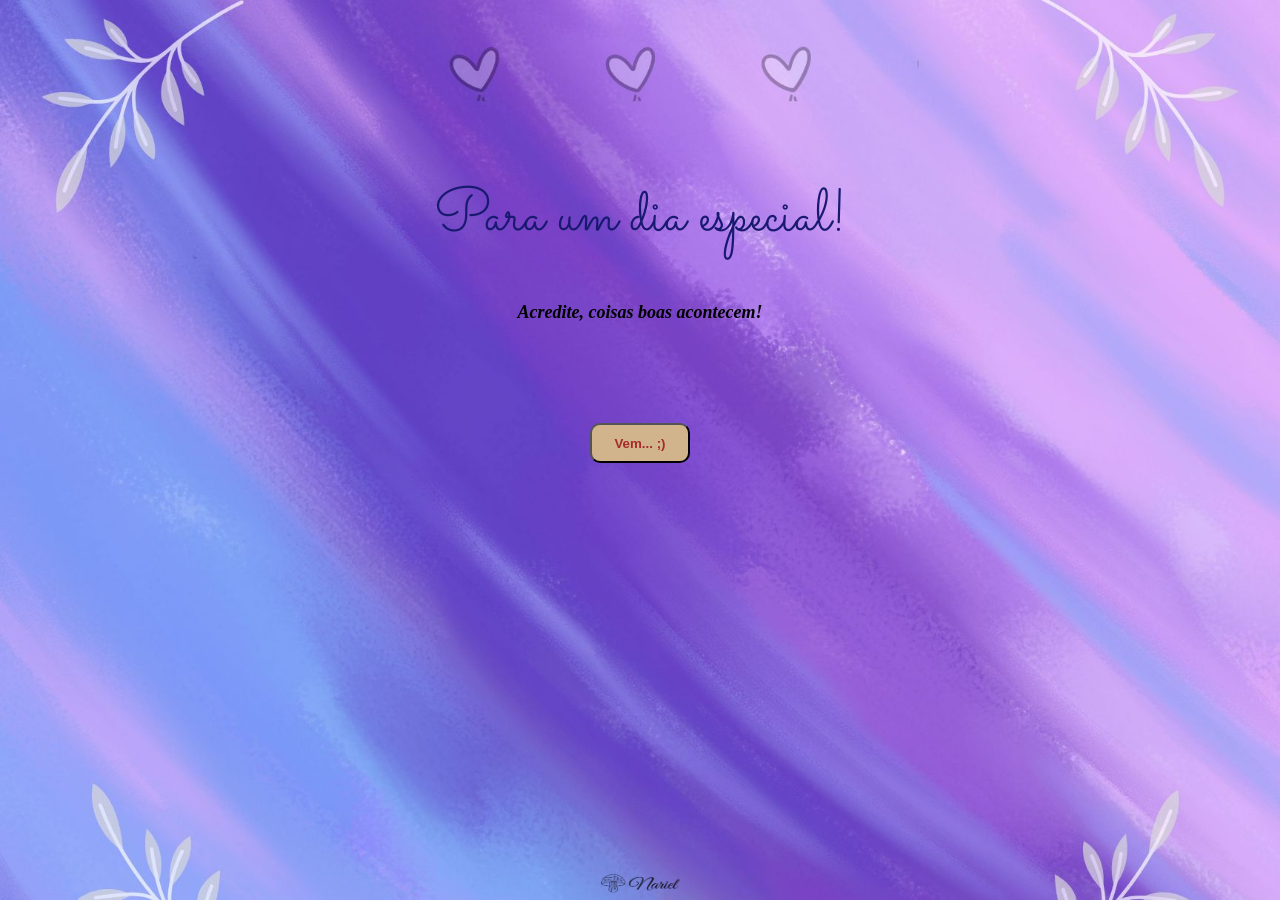
<file: index.html>
<!DOCTYPE html>
<html lang="pt-BR">

    <head>
        <meta charset="UTF-8">
        <meta name="viewport" content="width=device-width", initial-scale="1.0">
        <title> Pra Você </title>

        <link rel="stylesheet" href="css/style.css">
       
        <link rel="icon" type="image/svg+xml" href="img/favicon.png">

        <link rel="preconnect" href="https://fonts.googleapis.com">
        <link rel="preconnect" href="https://fonts.gstatic.com" crossorigin>
        <link href="https://fonts.googleapis.com/css2?family=Sacramento&display=swap" rel="stylesheet">
    </head>

    <body>
        
       
        <main>
            <div id="tela01" class="screen">

                <div id="tela1">
                <h1> Para um dia especial!</h1>
                
                <p class="p1">Acredite, coisas boas acontecem!</p>

                <button id="btnIniciar" class="btn" onclick="iniciarProjeto()"> Vem... ;) </button>
            
                    
                </div> 

            
            </div>

        </main>

        <footer>
           <img src="img/logoOriginal.png" alt="logo nariel" class="minhalogo">
        </footer>
            <script src="js/script.js"></script>
    </body>
</html>
</file>
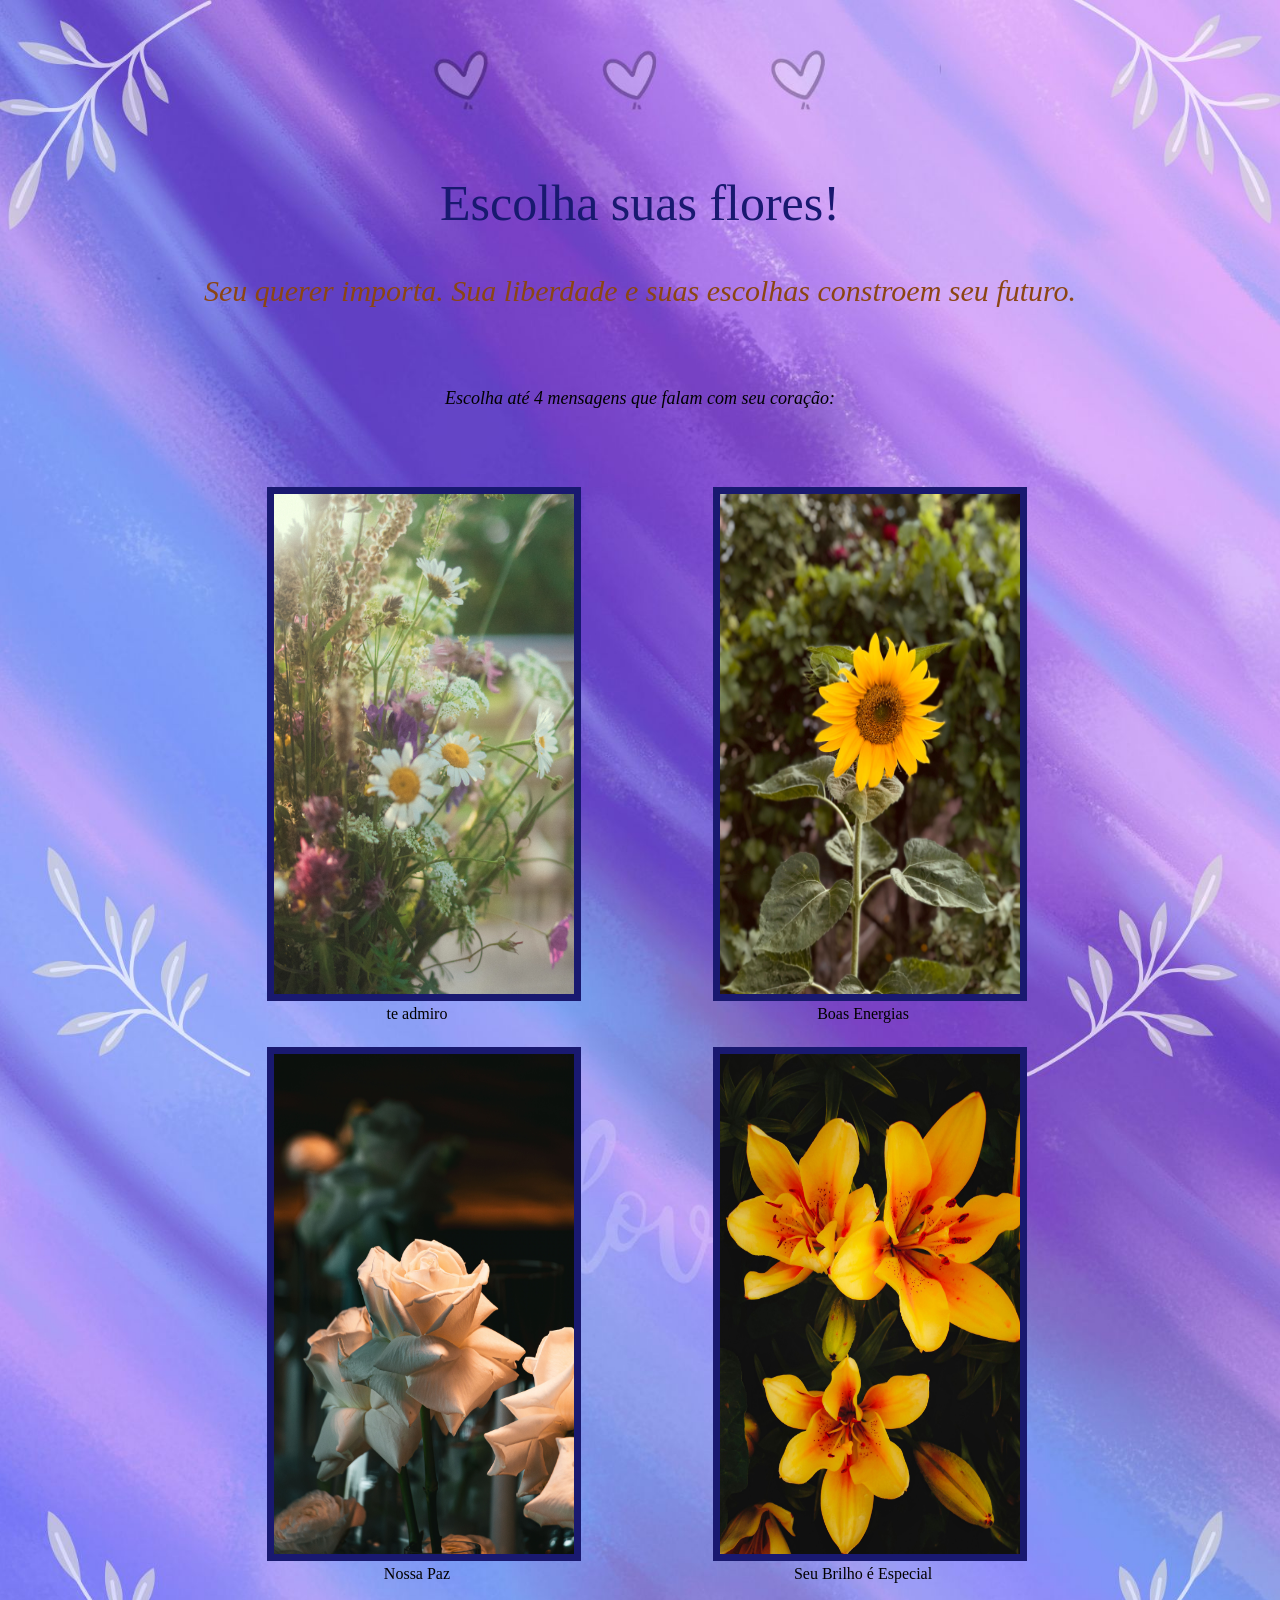
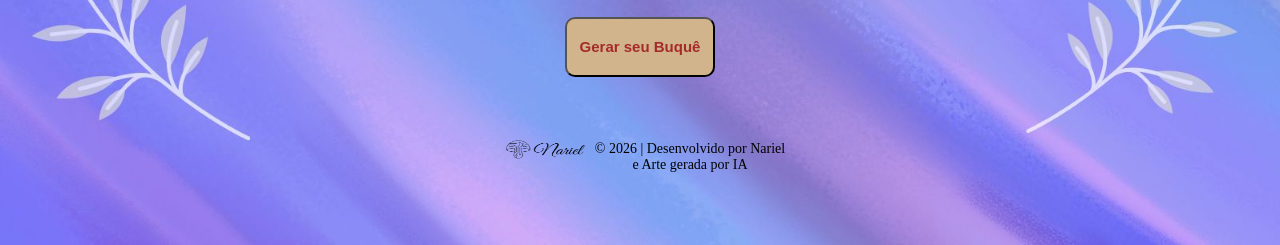
<file: tela2.html>
<!DOCTYPE html>
<html lang="pt-BR">

    <head>
        <meta charset="UTF-8">
        <meta name="viewport" content="width=device-width", initial-scale="1.0">
        <title> Para Scully </title>

        <link rel="stylesheet" href="css/style.css">
        <link rel="icon" type="image/svg+xml" href="img/favicon.png">
    </head>

<body class="tela2c">

    <div id="tela02">
                <div id="tela2" class="screen">

                    <h2>Escolha suas flores!</h2>
                    <p class="p2">Seu querer importa. Sua liberdade e suas escolhas constroem seu futuro.</p>
                    <p> Escolha até 4 mensagens que falam com seu coração:</p>

                
                    <div class="options-grid">
                        <div class="option-card" data-flowers="campo" onclick="toggleFlower(this)">
                        <img src="img/flower_campo.jpg" alt="Flores do Campo" class="florcel">
                        <div class="frase">te admiro</div>
                    </div>

                    <div class="option-card" data-flowers="girassol" onclick="toggleFlower(this)">
                        <img src="img/flower_girassol.jpg" alt="Girassol" class="florcel">
                        <div class="frase">Boas Energias</div>
                    </div>
                

                    <div class="option-card" data-flowers="branca" onclick="toggleFlower(this)">
                        <img src="img/flower_branca.jpg" alt="Rosa Branca" class="florcel">
                        <div class="frase">Nossa Paz</div>
                    </div>


                    <div class="option-card" data-flowers="lirio" onclick="toggleFlower(this)">
                        <img src="img/flower_lirio.jpg" alt="Lirio amarelo" class="florcel">
                        <div class="frase">Seu Brilho é Especial</div>
                    </div>
                
                </div>

                

                <div>

                    <button id="btnGerar" class="btn2" onclick="btnGerarBuque()"> Gerar seu Buquê</button>
            
                    
                </div>

    </div>

         <footer class="footer-outrasTelas2">
                 <img src="img/logoOriginal.png" alt="logo nariel" class="minhalogo"><br><br><br><br> &copy; 2026 | Desenvolvido por Nariel <br> e Arte gerada por IA
         </footer>

        <script src="js/script2.js"></script>
</body>
</html
</file>
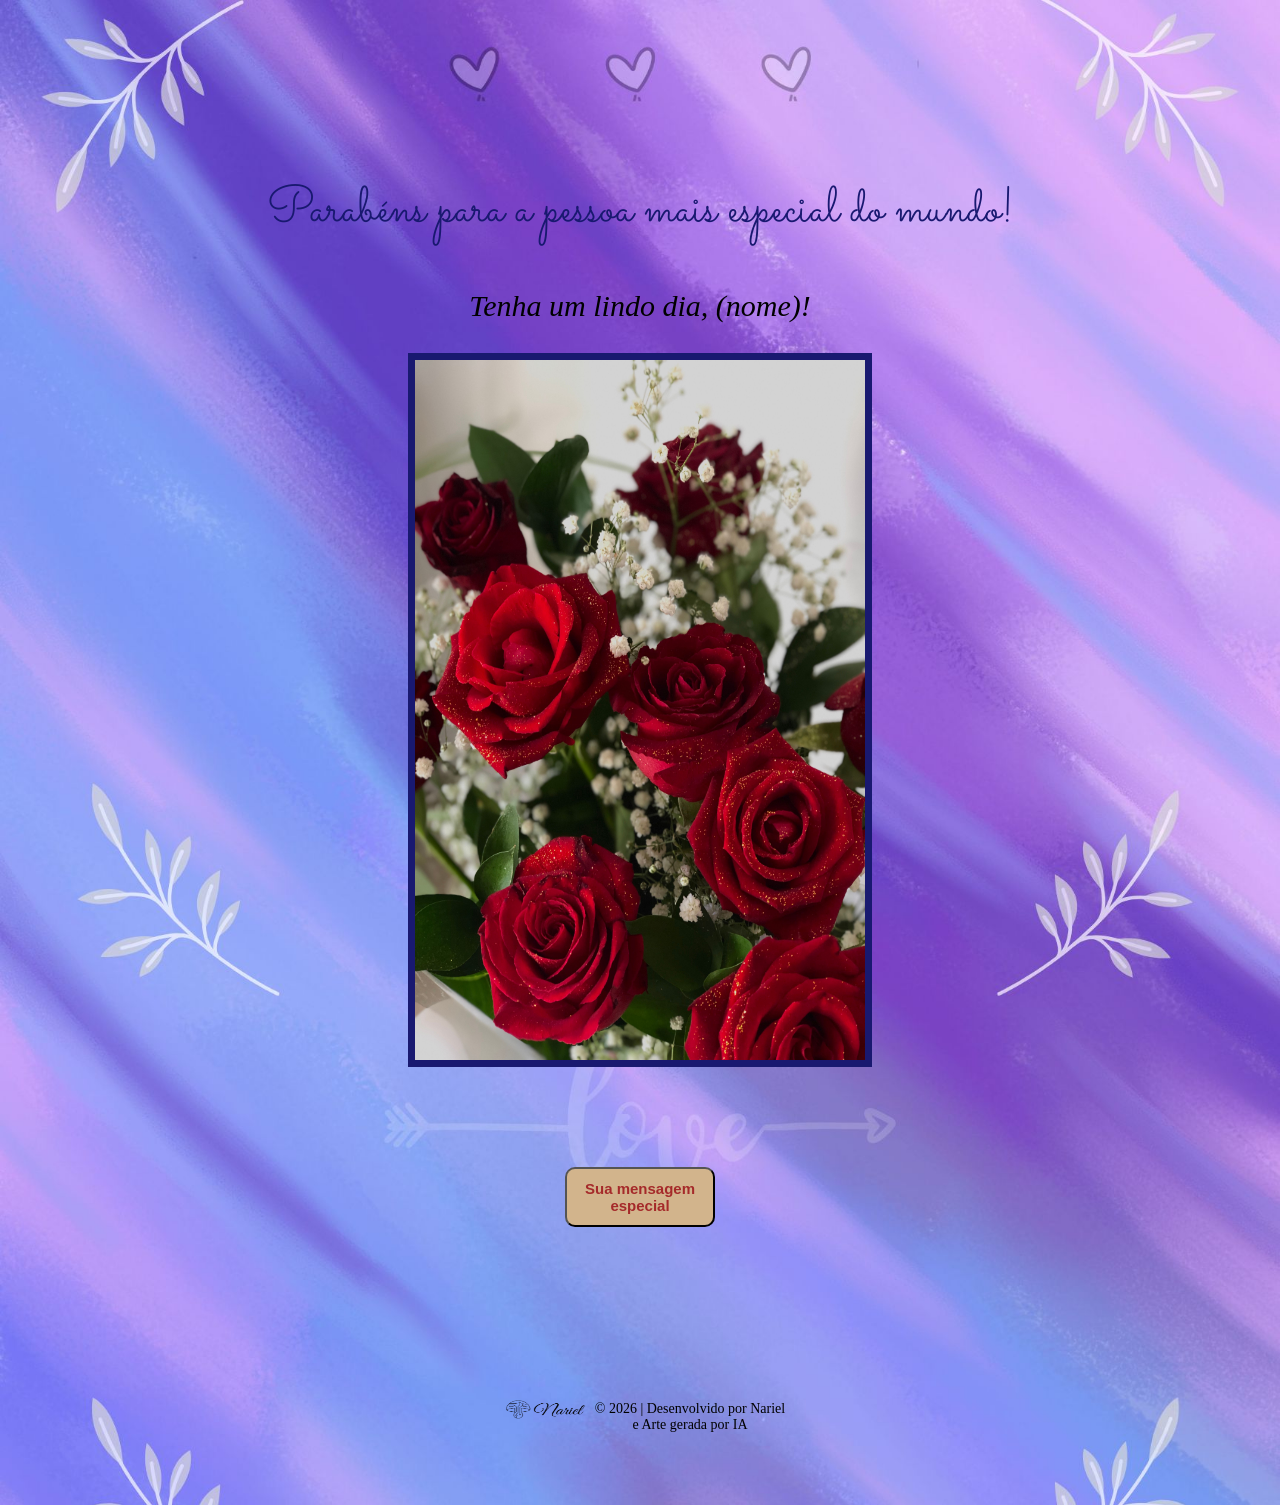
<file: tela3.html>
<!DOCTYPE html>
<html lang="pt-BR">

    <head>
        <meta charset="UTF-8">
        <meta name="viewport" content="width=device-width", initial-scale="1.0">
        <title> Para Scully </title>

        <link rel="stylesheet" href="css/style.css">
        <link rel="icon" type="image/svg+xml" href="img/favicon.png">

        <link rel="preconnect" href="https://fonts.googleapis.com">
        <link rel="preconnect" href="https://fonts.gstatic.com" crossorigin>
        <link href="https://fonts.googleapis.com/css2?family=Sacramento&display=swap" rel="stylesheet">
    
    </head>

        <body class="tela3c">

                    
            <div id="tela3" class="screen">
                <h2> Parabéns para a pessoa mais especial do mundo!</h2>
                <p class="p3">Tenha um lindo dia, (nome)!</p>

                <div id="buqueExibicao" class="pravoce">
                    <img id="imagemBuque" src="" alt="Seu Buquê">
                </div>

                <button id="btnMensagem" class="btn3" onclick="encerramento()">Sua mensagem especial </button>
            </div>

                        
            </div>

            <footer class="footer-outrasTelas2">
                <img src="img/logoOriginal.png" alt="logo nariel" class="minhalogo"><br><br><br><br> &copy; 2026 | Desenvolvido por Nariel <br> e Arte gerada por IA
            </footer>
                    
            <script src="js/script3.js"></script>
                   

        </body>
    </html>
</file>
<file: css/style.css>
body {
    margin:0;
    padding: 0;
    min-height: 100vh;
    background-image: url('../img/fundo2.jpg');
    background-size: cover;
    background-repeat: no-repeat;
    background-position: center top;

    display: flex;
    flex-direction: column;
    align-items: center;

    justify-content: space-between;

    padding-top: 6vh;
    padding-bottom: 8vh;
    box-sizing: border-box;
}

.sacramento-regular {
  font-family: "Sacramento", cursive;
  font-weight: 400;
  font-style: normal;
}

h1 {
  color: #191970;
  font-family: "Sacramento", cursive;
  font-weight: 400;
  font-style: normal;
  text-align: center;
  font-size: 60px;
  margin-top: 120px;
}

button {
    background-color:#D2B48C;
    display: block;
    margin:30px auto;
    margin-top: 80px;
    margin-bottom: 0;
    width: 50px;
    height: 50px;
    border-radius: 10px;
}

p {
    text-align: center;
    margin-top: 40px;
    font-size: 18px;
    font-style: italic;
    color: black;
}

.p3 {
    text-align: center;
    margin-top: 40px;
    font-size: 30px;
    font-style: italic;
    color: black;
}

h2 {
    color: #191970;
    text-align: center;
    margin-top: 120px;
    font-family: "Sacramento";
    font-weight: 400;
    font-style: normal;
    font-size: 50px;
}

.p1 {
    font-weight: bold;
    font-size: 18px;
}

.p2 {
    color: #8B4513;
    font-size: 30px;
    font-style: italic;
    margin-bottom: 80px;
}

img {
    width: 300px;
    height: 500px;
    margin-top: 50px;
    border: 7px solid #191970;
}

.option-grid {
    display: block;
    padding: 20px;
}

.option-card{
    display: flexbox;
    padding: 10px;
    text-align: center;
}

.frase {
    text-align: center;
}

.btn {
    background:#D2B48C;
    color: #A52A2A;
    font-weight: bold;
    width: 100px;
    height: 40px;
    margin-top: 100px;
}

.btn2 {
    background:#D2B48C;
    color: #A52A2A;
    font-size: 15px;
    font-weight: bold;
    width: 150px;
    height: 60px;
    padding: 0;
    margin-top: 90px;
}

.btn3 {
    background:#D2B48C;
    color: #A52A2A;
    font-size: 15px;
    font-weight: bold;
    width: 150px;
    height: 60px;
    margin-top: 100px;
    margin-bottom: 110px;
}

.btn4 {
    color: #A52A2A;
    font-size: 12px;
    font-weight: bold;
    width: 100px;
    height: 40px;
}

.options-grid {
    display: grid;
    grid-template-columns: repeat(2, 1fr);
    gap: 20px;
    justify-content: center;
    align-items: center;
}

.option-card{
    object-fit: cover;
    cursor: pointer;
    transition: transform 0.2s;
    width: 300px;
    height: 500px;
    margin: 0 auto;
    padding-bottom: 30px;
}

.option-card.selecionado {
    transform: scale(0.8);
    transition: all 0.2s ease;   
}

#imagemBuque {
    display: block;
    margin: 0 auto;
    width: 450px;
    height: 700px;
}

.texFinal {
    white-space: pre-line;
    font-size: 30px;
    padding: 15px;
}

footer {
    mix-blend-mode:multiply;
    position: fixed;
    bottom:0;
    left: 0;
    width: 100%;
    text-align: center;
    padding:  0;
    z-index: 999;
}

.footer-outrasTelas2 {
    position:relative;
    display: flex;
    align-items: center;
    margin-top: 0px;
    bottom:0;
    left: 0;
    width: 100%;
    text-align: center;
    padding:  0;
    justify-content: center;
    font-size: 14px;
}

.minhalogo{
   width: 100px;
   height: 25px;
   border: none;
   margin-bottom: 0;
}

.footer-outrasTelas2. .minhalogo {
    display: flexbox;
    justify-content: space-between;
}

@media(max-width: 767px) {
    body {
        background-size: 100% 100%;
    }

    .tela2c, .tela3c {
        background-size: cover;
        display: flex;
        flex-direction: column;
        align-items: center;

        justify-content: space-between;

        padding-top: 6vh;
        padding-bottom: 8vh;
        box-sizing: border-box;

        background-attachment: scroll;
    }
}

@media(max-width: 480px) {

.options-grid {
  
    display: flex;
    flex-direction: column;
    gap: 0px;
    align-items: center;
    width: 100px;
    height: auto;
    margin: 0 auto;
    padding: 2px;
   }
.option-card {
    display: flex;
    width: 50%;
    height: auto;
    min-height: 0;
    
    flex-direction: column;
    align-items: center;
    margin-bottom: 0;
    margin: 0 auto;
}

.florcel {
    min-width: 60%;
}
 #imagemBuque {
    display: block;
    margin: 0 auto;
    width: 90%;
    height: 90%;
}

p {
    padding: 10px;
}

.p1{
    font-size: 20px;
}

 .p3. h2{
    text-align: center;
}

.btn {
    margin-top: 150px;
}

.texFinal {
    padding: 20px;
}
}
</file>
